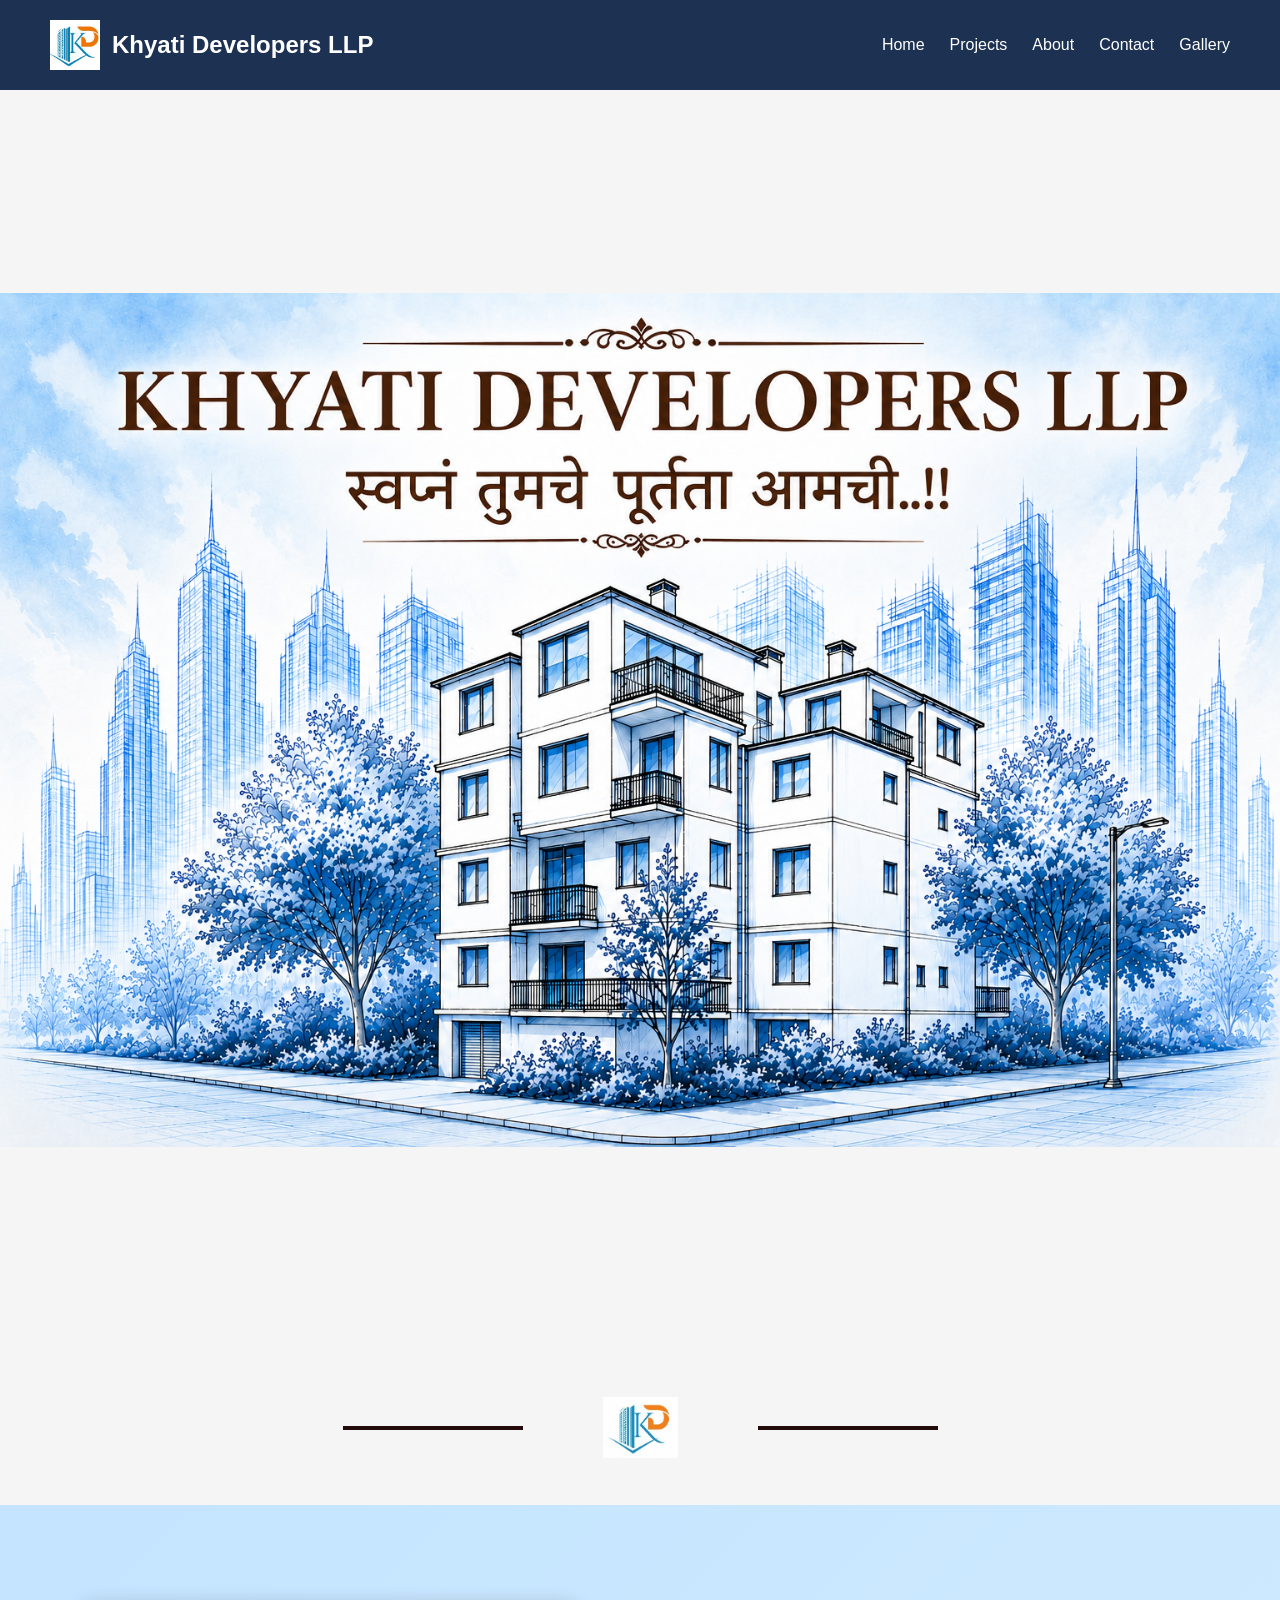
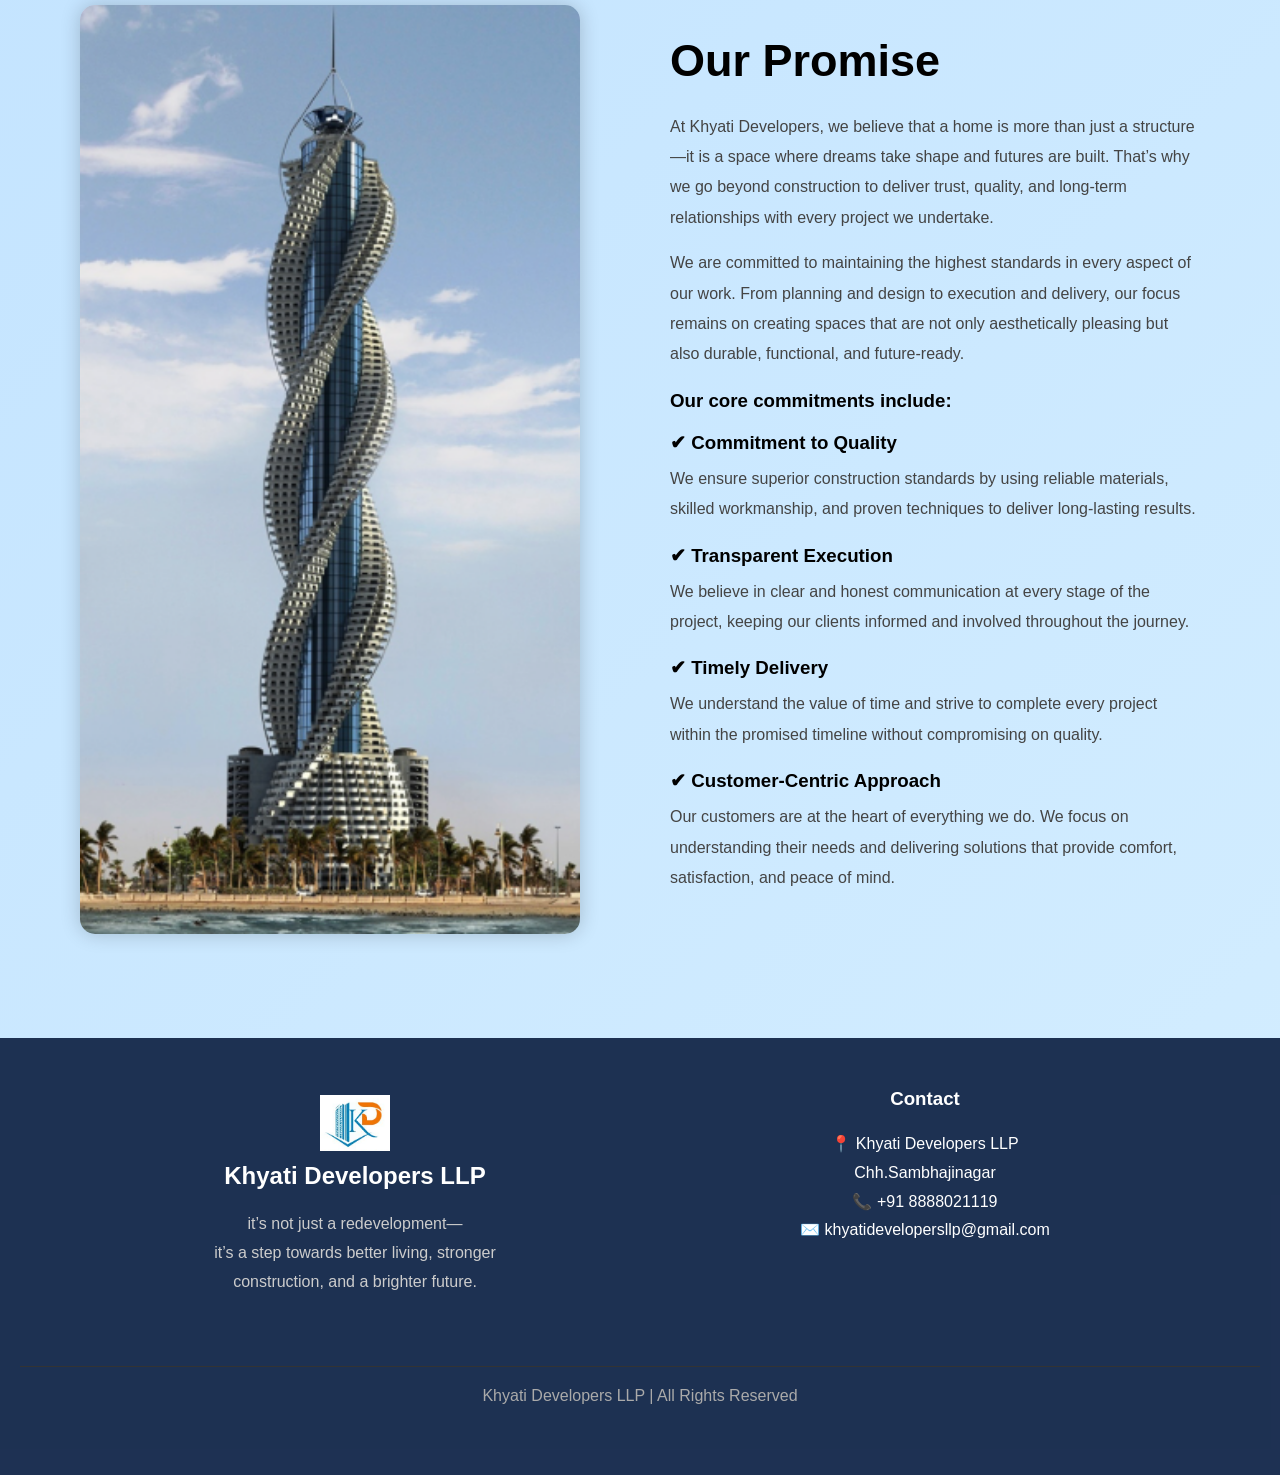
<file: index.html>
<!DOCTYPE html>
<html lang="en">
<head>
    
    <meta charset="UTF-8">
    <meta name="viewport" content="width=device-width, initial-scale=1.0">

    <link rel="shortcut icon" type="image/png" href="logo.png?"><link rel="shortcut icon" type="image/png" href="logo.png?">

    <title>Khyati Developers</title>

    <link rel="stylesheet" href="style.css">
</head>
<body>

    <!-- Navbar -->
    <nav>
        <div class="logo-section">
            <img src="images/logo.png" alt="Logo">
            <h1>Khyati Developers LLP</h1>
        </div>
    
        <ul>
            <li><a href="index.html">Home</a></li>
            <li><a href="projects.html">Projects</a></li>
            <li><a href="about.html">About</a></li>
            <li><a href="contact.html">Contact</a></li>
            <li><a href="Gallery.html">Gallery</a></li>
        </ul>
    </nav>

   <section class="hero">
        <img src="images/bg.png" alt="Hero Image" class="hero-image">
    </section>

        </div>
    </section>


    <div class="section-divider">
        <div class="line"></div>
        <img src="images/logo.png" alt="Logo">
        <div class="line"></div>
    
    </div>

    

    <!-- Promise Section -->
    <section class="company-section">

        <div class="company-image">
            <img src="images/company.png" alt="Khyati Developers">
        </div>
    
        <div class="company-content">
    
            <h2>Our Promise</h2>
    
            <p>
                At Khyati Developers, we believe that a home is more than just a structure—it is a space where dreams take shape and futures are built. That’s why we go beyond construction to deliver trust, quality, and long-term relationships with every project we undertake.            </p>
    
            <p>
                We are committed to maintaining the highest standards in every aspect of our work. From planning and design to execution and delivery, our focus remains on creating spaces that are not only aesthetically pleasing but also durable, functional, and future-ready.            </p>

            <h3>Our core commitments include:</h3>
    
            <h3>✔ Commitment to Quality</h3>
    
            <p>
                We ensure superior construction standards by using reliable materials, skilled workmanship, and proven techniques to deliver long-lasting results.            </p>
    
            <h3>✔ Transparent Execution</h3>
    
            <p>
                We believe in clear and honest communication at every stage of the project, keeping our clients informed and involved throughout the journey.            </p>

            <h3>✔ Timely Delivery</h3>

            <p>We understand the value of time and strive to complete every project within the promised timeline without compromising on quality.</p>

            <h3>✔ Customer-Centric Approach</h3>

            <p>Our customers are at the heart of everything we do. We focus on understanding their needs and delivering solutions that provide comfort, satisfaction, and peace of mind.</p>
    
        </div>
    
    </section>

</body>

<!-- Footer -->
<footer>

    <div class="footer-container">

        <div class="footer-section">

            <img src="images/logo.png" alt="Logo" class="footer-logo">
            <h2>Khyati Developers LLP</h2>

            <p>
                it’s not just a redevelopment— 
            </p>
            <p>
                it’s a step towards better living, stronger construction, and a brighter future.
            </p>
        </div>

        

        <div class="footer-section">
            <h3>Contact</h3>

            <p>📍
                <a href="https://maps.app.goo.gl/gt9M2p4Yz8mH8vd56" target="_blank">
                   Khyati Developers LLP  Chh.Sambhajinagar </a>
                </p>

            <p>📞 
                <a href="tel:8888021119">
                +91 8888021119 </a></p>

            <p>✉️ 
                <a href="mailto:khyatidevelopersllp@gmail.com">
                    khyatidevelopersllp@gmail.com </a> </p>
        </div>

    </div>

    <div class="footer-bottom">
        <p> Khyati Developers LLP | All Rights Reserved</p>
    </div>

</footer>
</html>
</file>
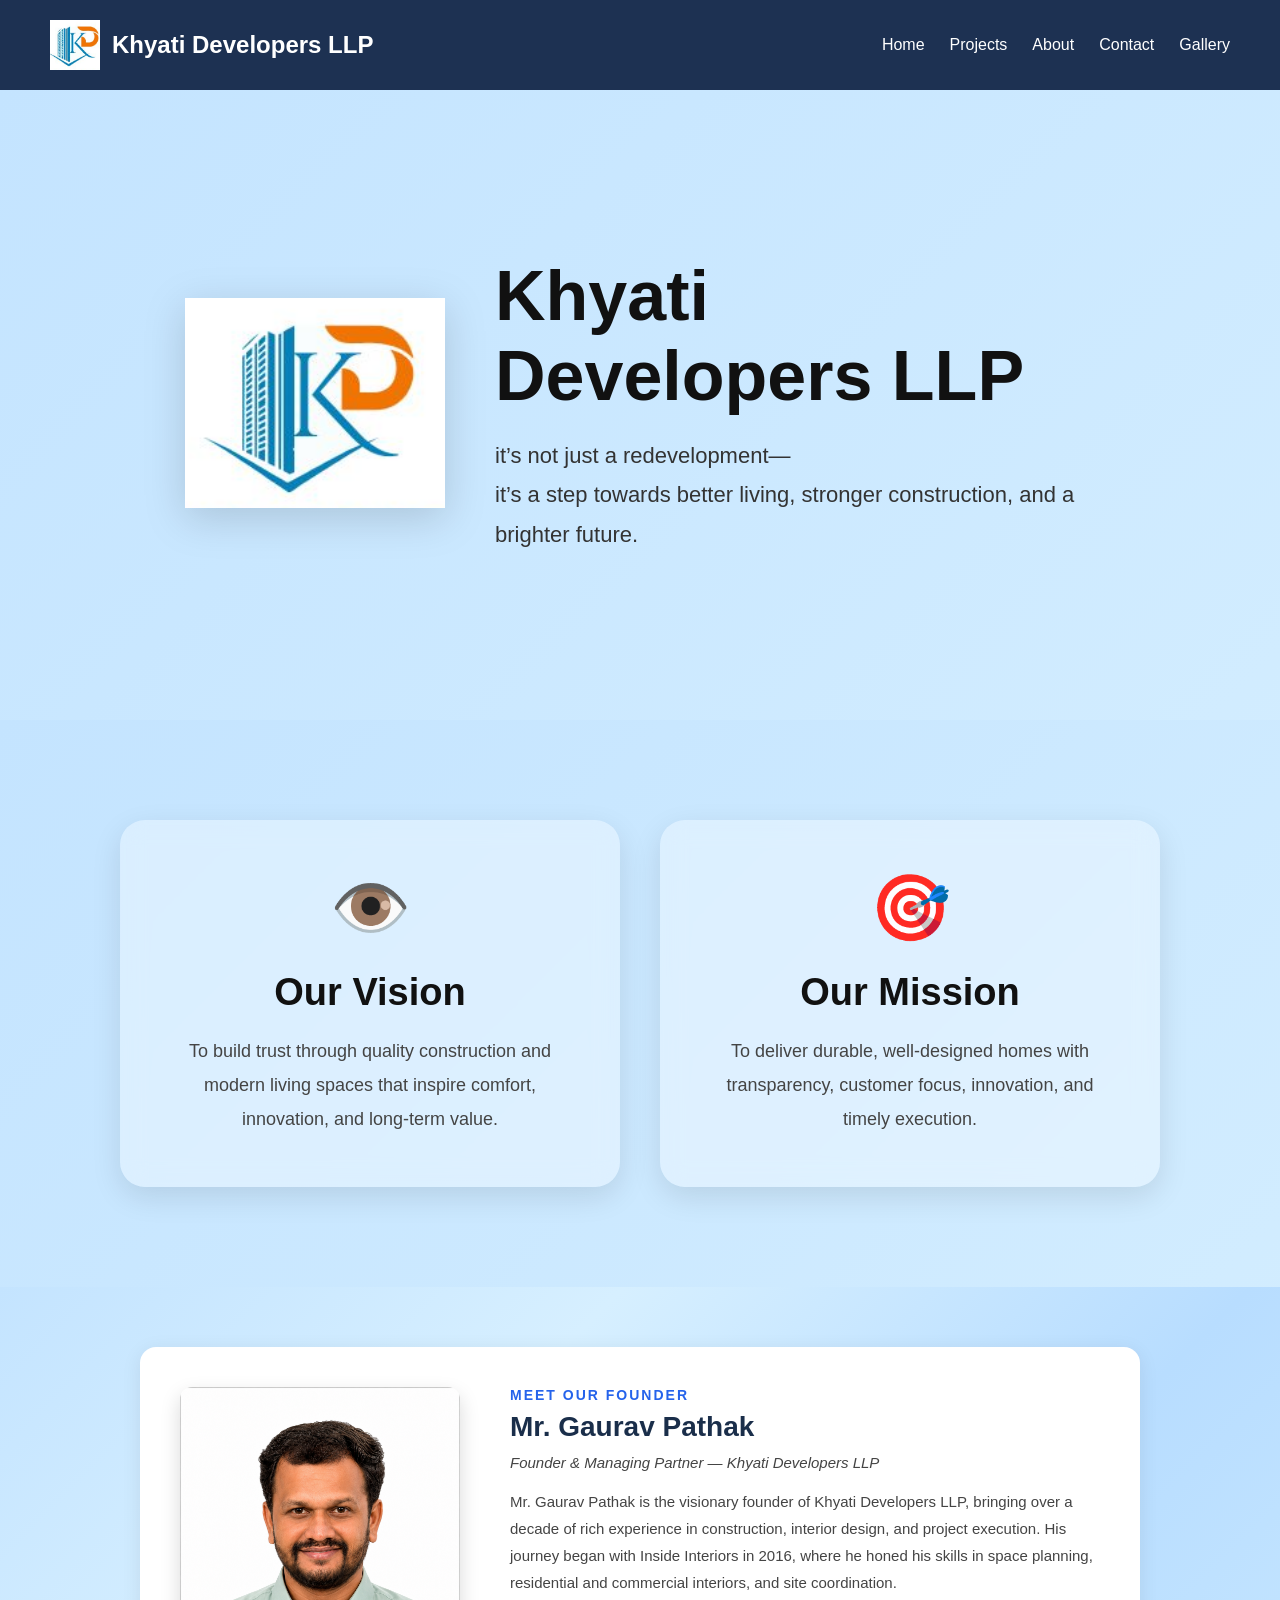
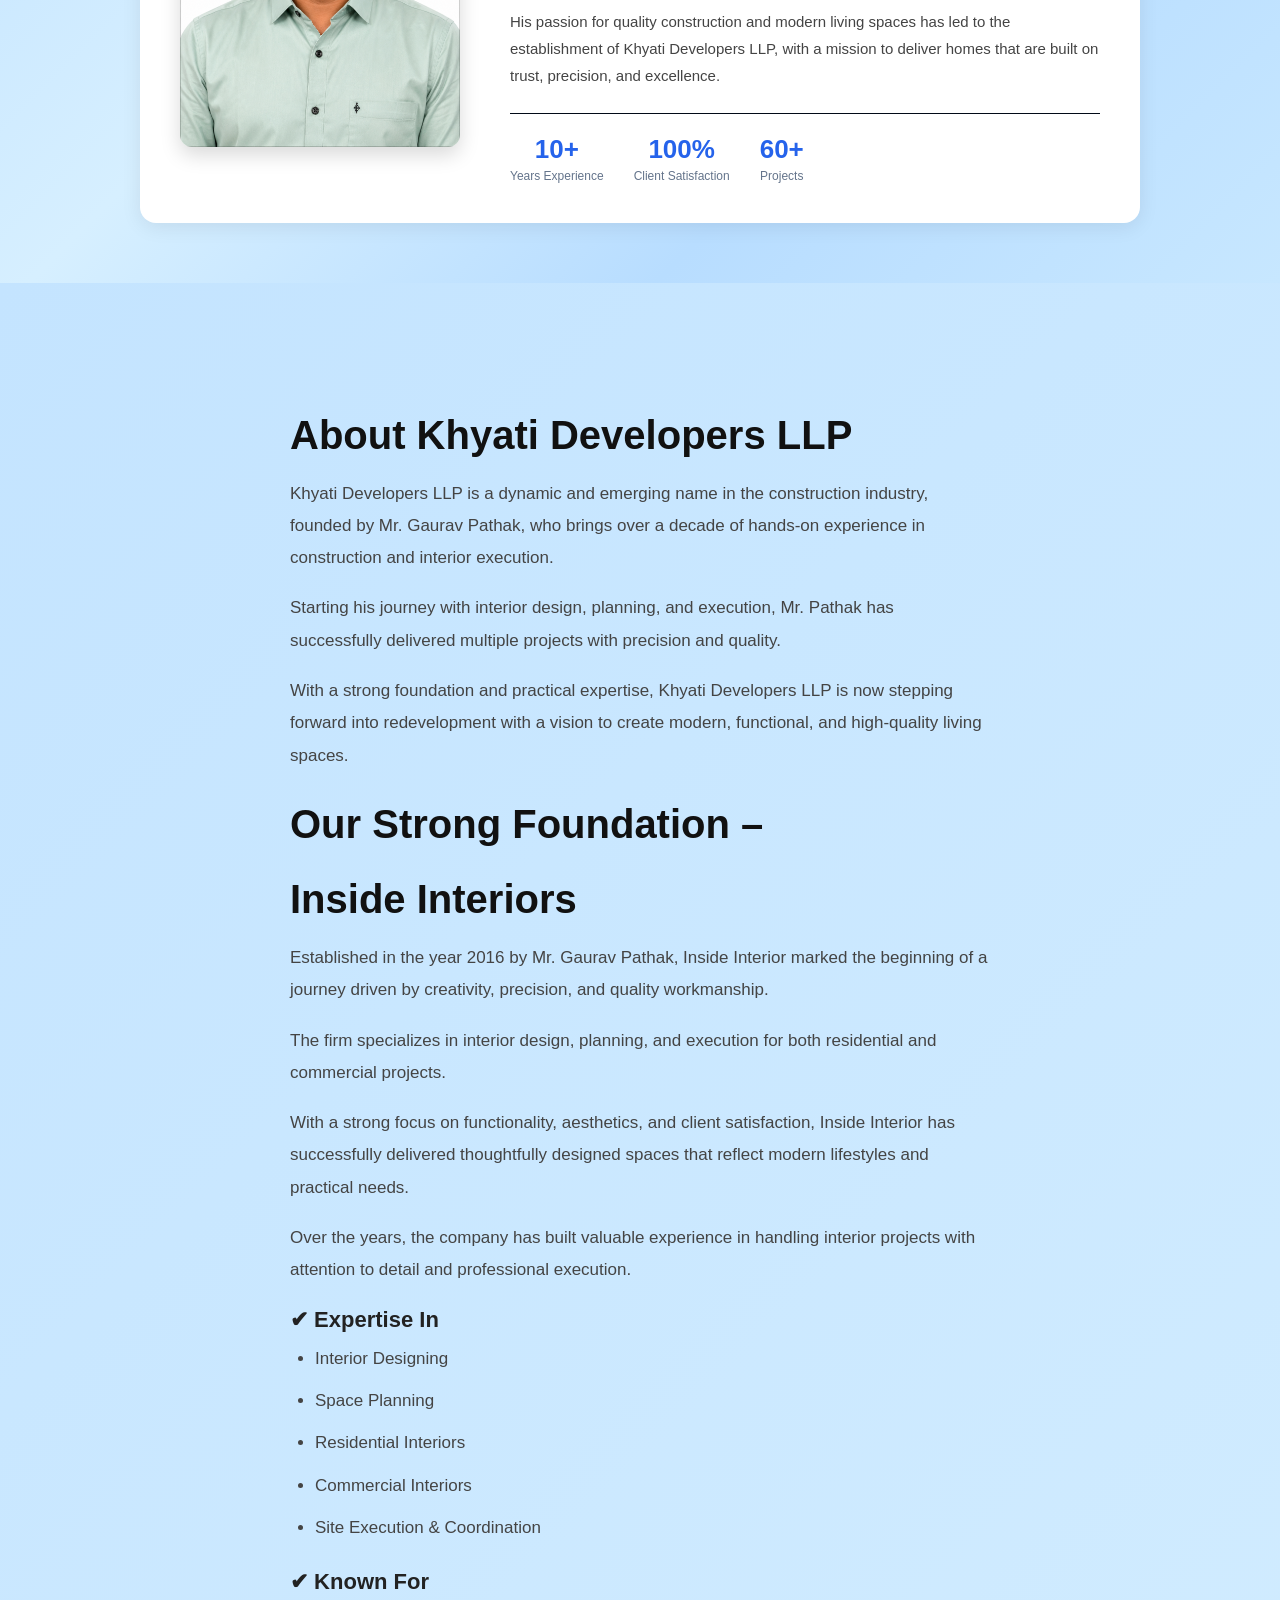
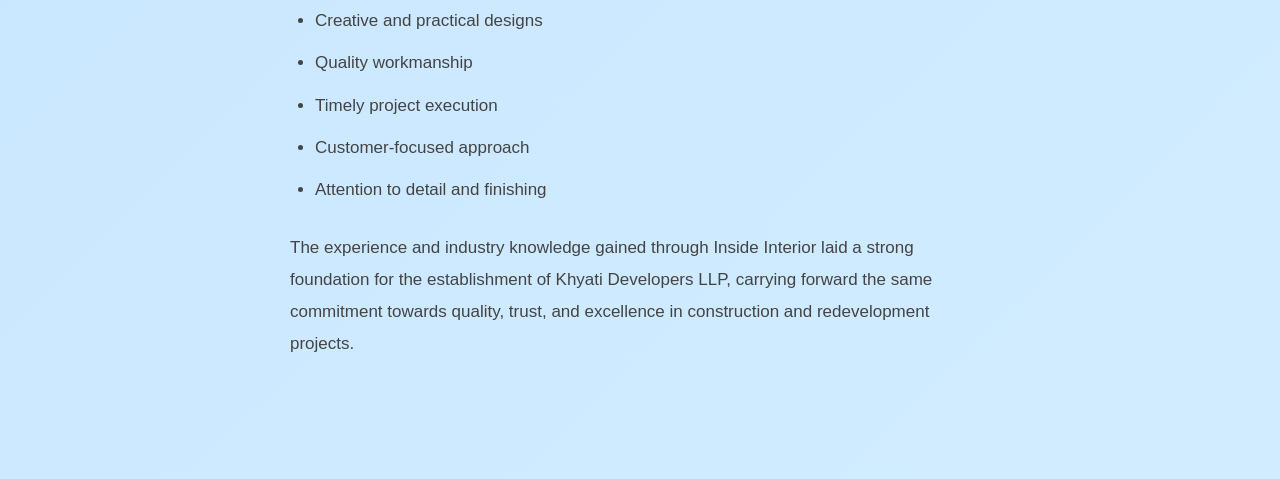
<file: about.html>
<!DOCTYPE html>
<html lang="en">
<head>
    <meta charset="UTF-8">
    <meta name="viewport" content="width=device-width, initial-scale=1.0">

    <link rel="shortcut icon" type="image/png" href="logo.png?">

    <title>About - Khyati Developers LLP</title>

    <link rel="stylesheet" href="style.css">
</head>
<body>

    <!-- Navbar -->
    <nav>

        <div class="logo-section">
            <img src="images/logo.png" alt="Logo">

            <h1>Khyati Developers LLP</h1>
        </div>

        <ul>
            <li><a href="index.html">Home</a></li>
            <li><a href="projects.html">Projects</a></li>
            <li><a href="about.html">About</a></li>
            <li><a href="contact.html">Contact</a></li>
            <li><a href="gallery.html">Gallery</a></li>
        </ul>

    </nav>

   <!-- About Hero -->
<section class="about-hero">

    <div class="hero-content">

        <!-- Large Logo -->
        <div class="hero-logo">
            <img src="images/logo.png" alt="Khyati Developers">
        </div>

        <!-- Company Name -->
        <div class="hero-text">

            <h1>Khyati Developers LLP</h1>

            <p>
                it’s not just a redevelopment— 
            </p>
            <p>
                it’s a step towards better living, stronger construction, and a brighter future.
            </p>

        </div>

    </div>

</section>

<!-- Vision Mission Section -->
<section class="vision-mission">

    <!-- Vision -->
    <div class="vision-card">

        <div class="vision-icon">
            👁️
        </div>

        <h2>Our Vision</h2>

        <p>
            To build trust through quality construction
            and modern living spaces that inspire
            comfort, innovation, and long-term value.
        </p>

    </div>

    <!-- Mission -->
    <div class="mission-card">

        <div class="mission-icon">
            🎯
        </div>

        <h2>Our Mission</h2>

        <p>
            To deliver durable, well-designed homes
            with transparency, customer focus,
            innovation, and timely execution.
        </p>

    </div>

</section>
<section class="owner-section">

    <div class="owner-card">

        <div class="owner-photo">
            <img src="images/owner.png" class="about-img">
        </div>

        <div class="owner-details">

            <h2>Meet Our Founder</h2>

            <h3>Mr. Gaurav Pathak</h3>

            <p class="owner-title">Founder & Managing Partner — Khyati Developers LLP</p>

            <p>
                Mr. Gaurav Pathak is the visionary founder of Khyati Developers LLP,
                bringing over a decade of rich experience in construction, interior
                design, and project execution. His journey began with Inside Interiors
                in 2016, where he honed his skills in space planning, residential and
                commercial interiors, and site coordination.
            </p>

            <p>
                His passion for quality construction and modern living spaces has led
                to the establishment of Khyati Developers LLP, with a mission to
                deliver homes that are built on trust, precision, and excellence.
            </p>

            <div class="owner-highlights">
                <div class="highlight-item">
                    <span class="highlight-number">10+</span>
                    <span class="highlight-label">Years Experience</span>
                </div>
                
                <div class="highlight-item">
                    <span class="highlight-number">100%</span>
                    <span class="highlight-label">Client Satisfaction</span>
                </div>
                <div class="highlight-item">
                    <span class="highlight-number">60+</span>
                    <span class="highlight-label">Projects</span>
                </div>


            </div>

        </div>

    </div>

</section>

<!-- About Section -->
<section class="about-company">

    
        <!-- Right Content -->
        <div class="about-content">

            <h2>About Khyati Developers LLP</h2>

            <p>
                Khyati Developers LLP is a dynamic and emerging name
                in the construction industry, founded by
                Mr. Gaurav Pathak, who brings over a decade
                of hands-on experience in construction and
                interior execution.
            </p>

            <p>
                Starting his journey with interior design,
                planning, and execution, Mr. Pathak has
                successfully delivered multiple projects
                with precision and quality.
            </p>

            <p>
                With a strong foundation and practical expertise,
                Khyati Developers LLP is now stepping forward into
                redevelopment with a vision to create modern,
                functional, and high-quality living spaces.
            </p>
            
            <h2>
            Our Strong Foundation – 
            
        </h2>
        <h2>
            Inside Interiors
        </h2>

        <p>
            Established in the year 2016 by
            Mr. Gaurav Pathak, Inside Interior
            marked the beginning of a journey
            driven by creativity, precision,
            and quality workmanship.
        </p>

        <p>
            The firm specializes in interior design,
            planning, and execution for both
            residential and commercial projects.
        </p>

        <p>
            With a strong focus on functionality,
            aesthetics, and client satisfaction,
            Inside Interior has successfully delivered
            thoughtfully designed spaces that reflect
            modern lifestyles and practical needs.
        </p>

        <p>
            Over the years, the company has built
            valuable experience in handling interior
            projects with attention to detail and
            professional execution.
        </p>

        <h3>✔ Expertise In</h3>

        <ul>

            <li>Interior Designing</li>

            <li>Space Planning</li>

            <li>Residential Interiors</li>

            <li>Commercial Interiors</li>

            <li>Site Execution & Coordination</li>

        </ul>

        <h3>✔ Known For</h3>

        <ul>

            <li>Creative and practical designs</li>

            <li>Quality workmanship</li>

            <li>Timely project execution</li>

            <li>Customer-focused approach</li>

            <li>Attention to detail and finishing</li>

        </ul>

        <p>
            The experience and industry knowledge
            gained through Inside Interior laid a
            strong foundation for the establishment
            of Khyati Developers LLP, carrying
            forward the same commitment towards
            quality, trust, and excellence in
            construction and redevelopment projects.
        </p>

        </div>


    </section>


   


</body>
</html>
</file>
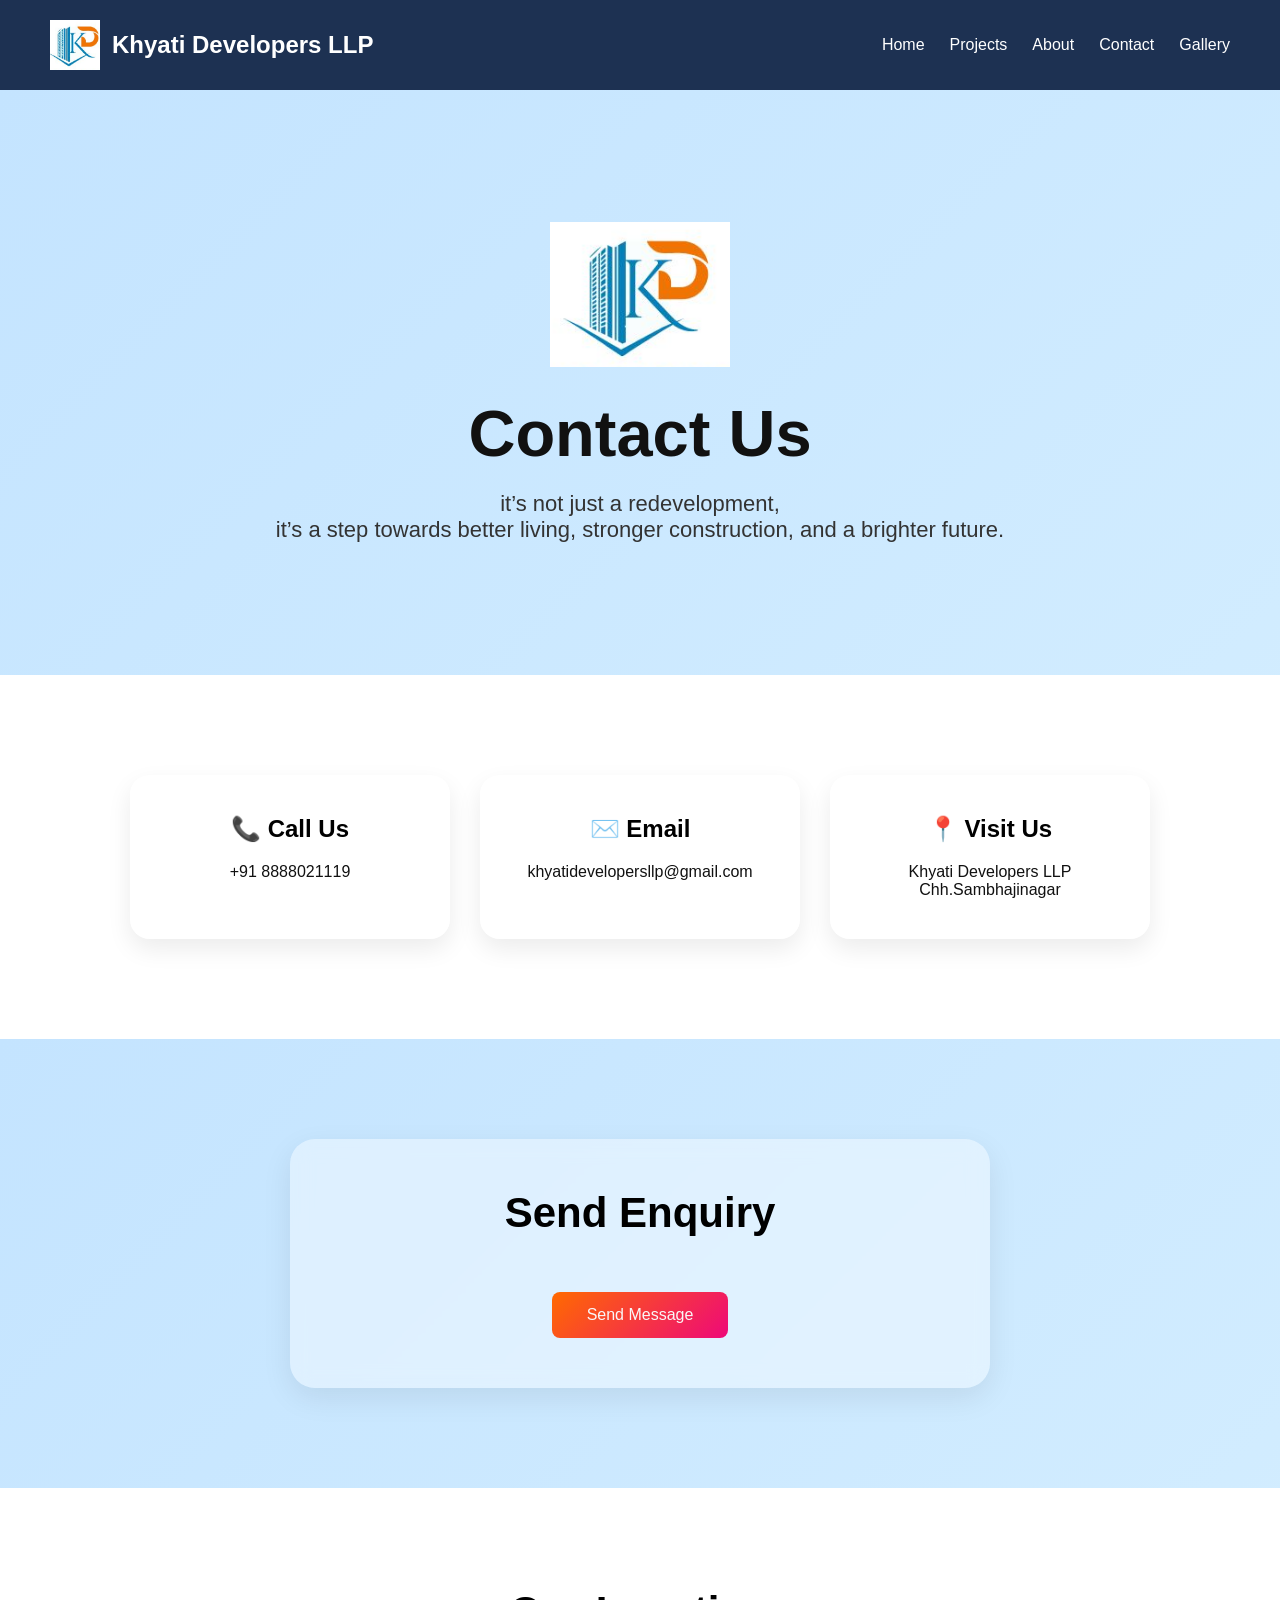
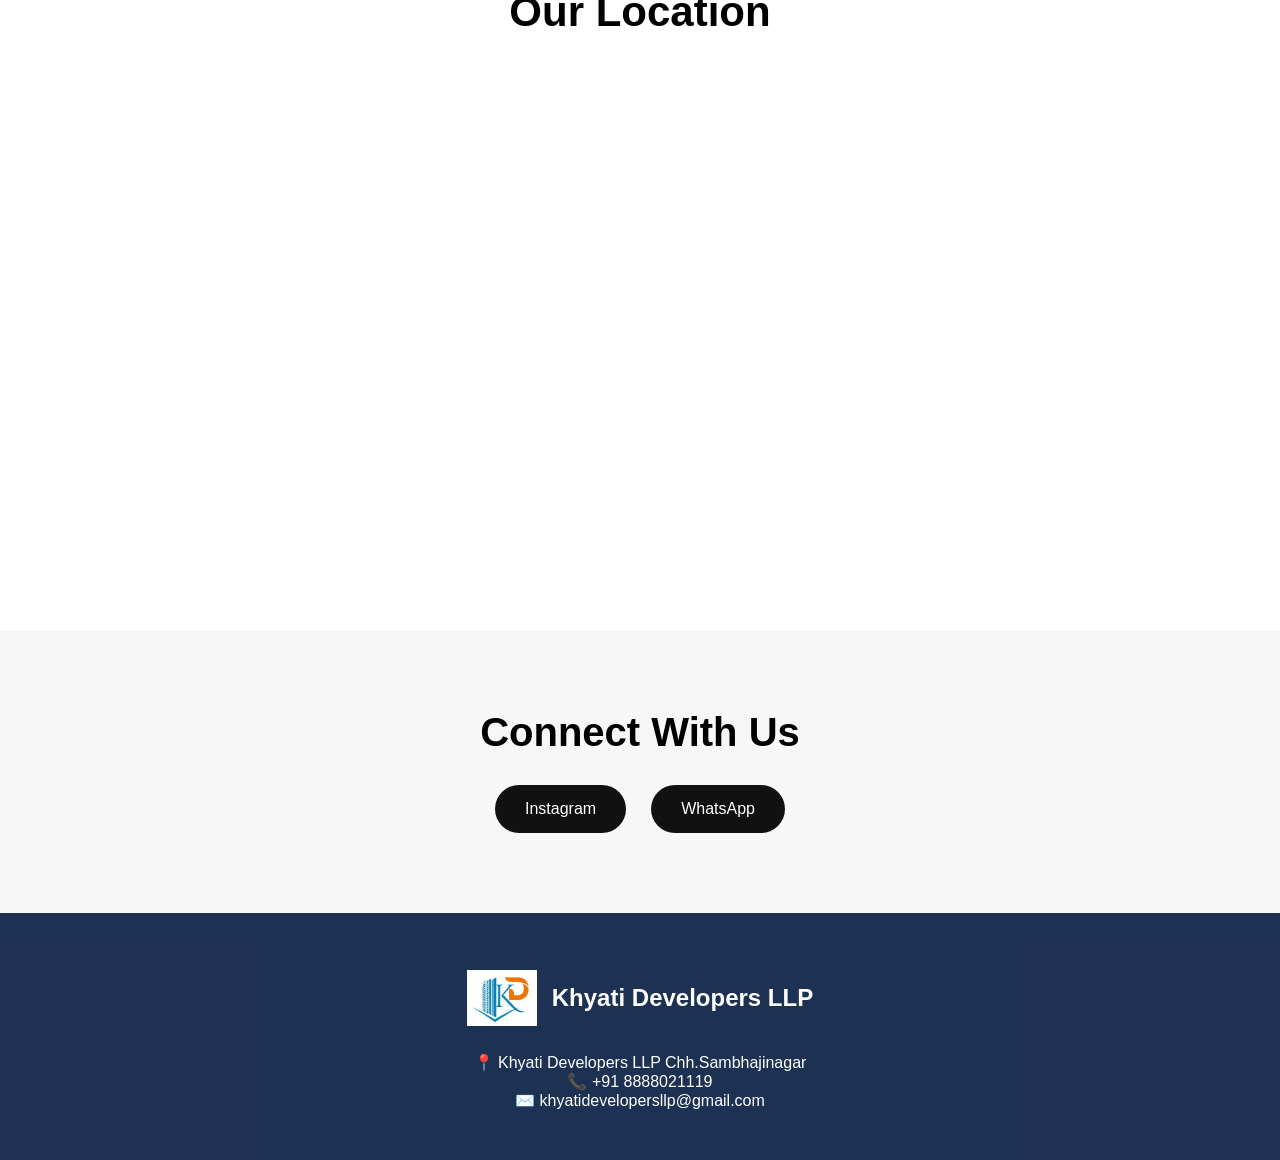
<file: contact.html>
<!DOCTYPE html>
<html lang="en">
<head>

    <meta charset="UTF-8">

    <meta name="viewport"
    content="width=device-width, initial-scale=1.0">

   <link rel="shortcut icon" type="image/png" href="logo.png?">

    <title>Contact Us - Khyati Developers LLP</title>

    <!-- Google Font -->
    <link rel="preconnect"
    href="https://fonts.googleapis.com">

    <link rel="preconnect"
    href="https://fonts.gstatic.com"
    crossorigin>

    <link href="https://fonts.googleapis.com/css2?family=Poppins:wght@300;400;500;600;700&display=swap"
    rel="stylesheet">

    <link rel="stylesheet" href="style.css">

</head>

<body>

    <!-- Navbar -->
    <nav>

        <div class="logo-section">

            <img src="images/logo.png" alt="Logo">

            <h1>Khyati Developers LLP</h1>

        </div>

        <ul>
            <li><a href="index.html">Home</a></li>
            <li><a href="projects.html">Projects</a></li>
            <li><a href="about.html">About</a></li>
            <li><a href="contact.html">Contact</a></li>
            <li><a href="gallery.html">Gallery</a></li>
        </ul>

    </nav>

    <!-- Hero Section -->
    <section class="contact-hero">

        <div class="contact-hero-content">

            <img src="images/logo.png"
            class="contact-hero-logo">

            <h1>Contact Us</h1>

            <p>
                it’s not just a redevelopment,
            </p>
            <p>
                it’s a step towards better living, stronger construction, and a brighter future.
            </p>
        </div>

    </section>

    <!-- Contact Cards -->
    <section class="contact-cards">

        <div class="contact-card">

            <h2>📞 Call Us</h2>

            <p>
                <a href="tel:+8888021119">
                    +91 8888021119
                </a>
            </p>

        </div>

        <div class="contact-card">

            <h2>✉️ Email</h2>

            <p>
                <a href="mailto: khyatidevelopersllp@gmail.com">
                    khyatidevelopersllp@gmail.com
                </a>
            </p>

        </div>

        <div class="contact-card">

            <h2>📍 Visit Us</h2>

            <a href="https://maps.app.goo.gl/gt9M2p4Yz8mH8vd56" target="_blank">
                Khyati Developers LLP  Chh.Sambhajinagar </a>
             </p>
            

        </div>

    </section>


    <section class="contact-form-section">

        <div class="contact-form-container" style="text-align:center;">
    
            <h2>Send Enquiry</h2>
    
            <a href="https://forms.gle/jahSA4D8QRsS2uH79" target="_blank" style="text-decoration:none;">
    
                <button type="button" class="google-btn">
                    Send Message
                </button>
    
            </a>
    
        </div>
    
    </section>

    
    <!-- Google Map -->
<section class="map-section">

    <h2>Our Location</h2>

    <iframe src="https://www.google.com/maps/embed?pb=!4v1778223506260!6m8!1m7!1swijydrvBA7Cn0X_aanVyUA!2m2!1d19.85909639281314!2d75.34661887500242!3f234.65625!4f0!5f0.7820865974627469" width="400" height="300" style="border:0;" allowfullscreen="" loading="lazy" referrerpolicy="no-referrer-when-downgrade"></iframe>

</section>
    <!-- Social Links -->
    <section class="social-section">

        <h2>Connect With Us</h2>

        <div class="social-links">

            <a href=https://www.instagram.com/khyatidevelopers_sambhajinagar?igsh=MTlpcjYzOTI2dHgzbw==
            target="_blank">
                Instagram
            </a>

           

            <a href="https://wa.me/918888021119"
            target="_blank">
                WhatsApp
            </a>

        </div>

    </section>

    <!-- Footer -->
    <footer>

        <div class="footer-contact">

            <div class="footer-brand">

                <img src="images/logo.png"
                alt="Logo"
                class="footer-logo">

                <h2>Khyati Developers LLP</h2>

            </div>


             </p>
            
                📍

                <a href="https://maps.app.goo.gl/gt9M2p4Yz8mH8vd56" target="_blank">
                    Khyati Developers LLP  Chh.Sambhajinagar </a>
                 </p>
            


            <p>
                📞
                <a href="tel:+918888021119">
                    +91 8888021119
                </a>
            </p>

            <p>
                ✉️
                <a href="mailto: khyatidevelopersllp@gmail.com">
                    khyatidevelopersllp@gmail.com
                </a>
            </p>

        </div>

    </footer>

</body>
</html>
</file>
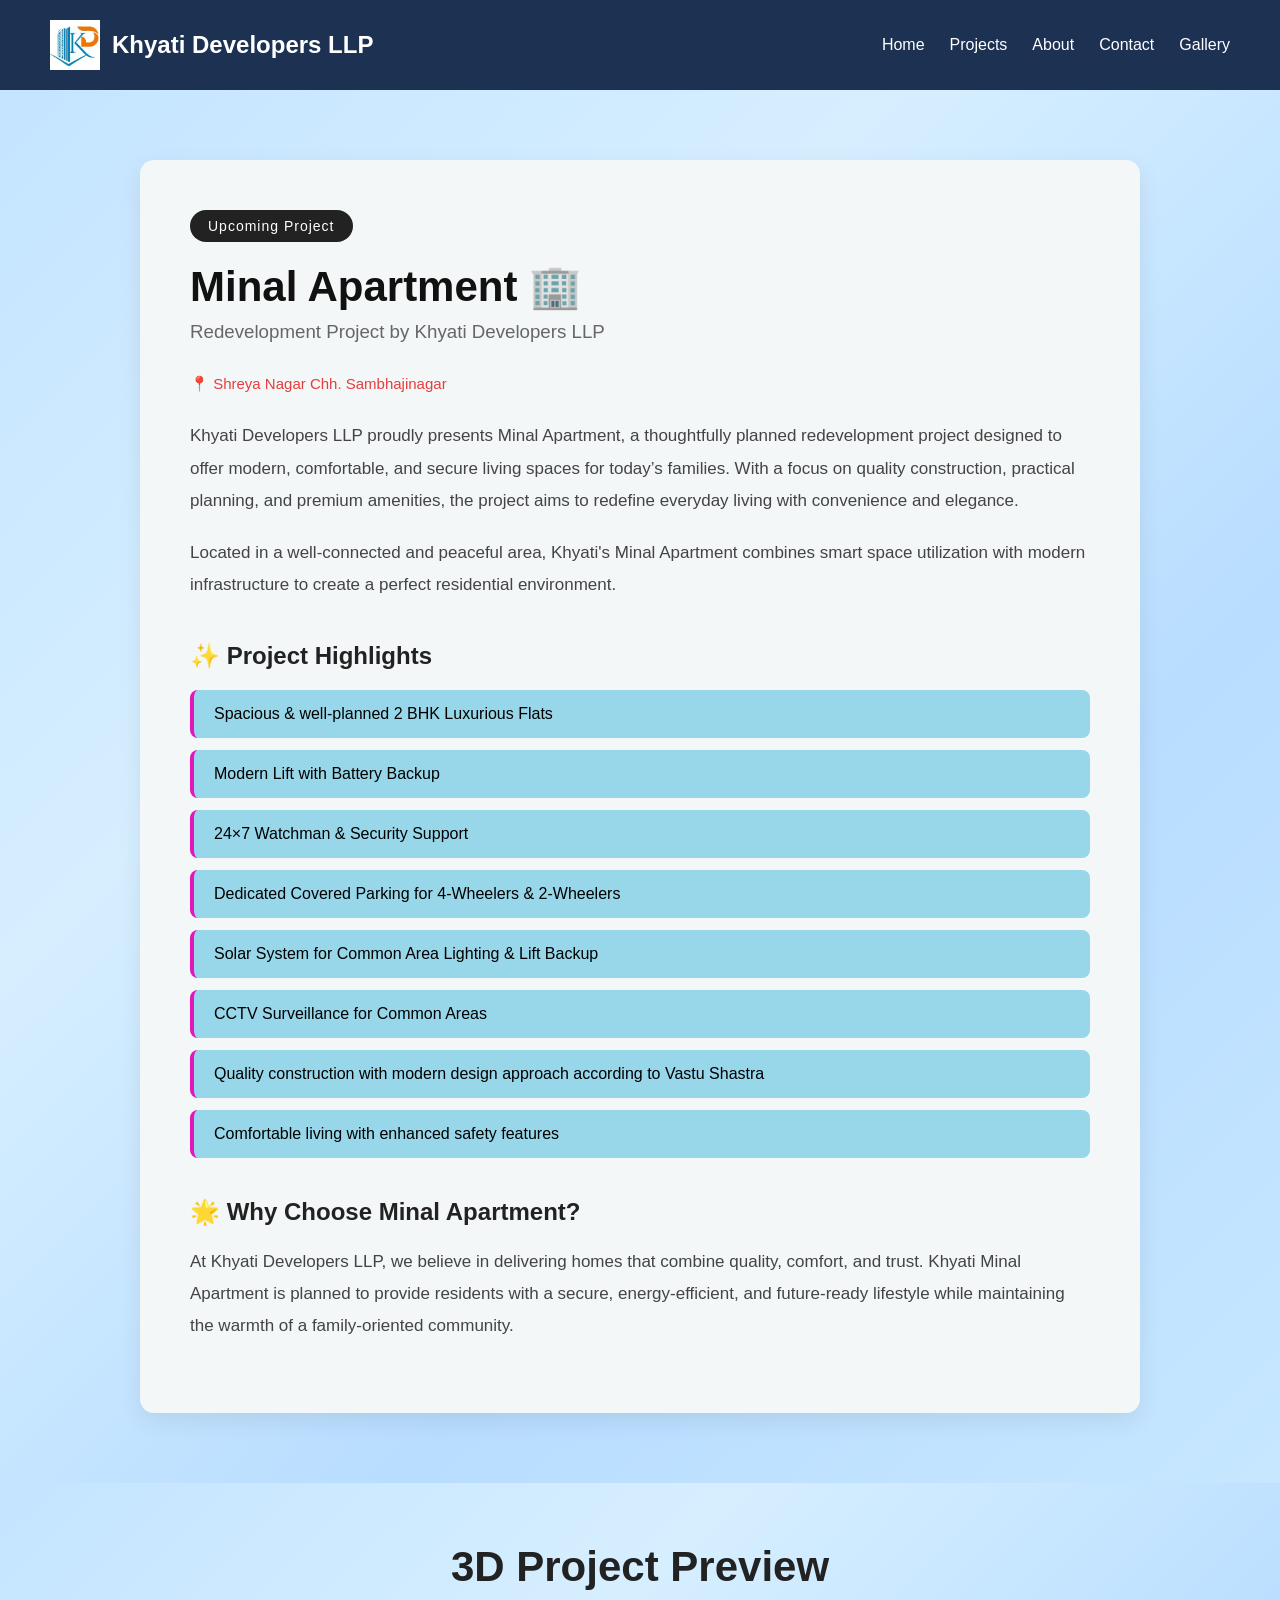
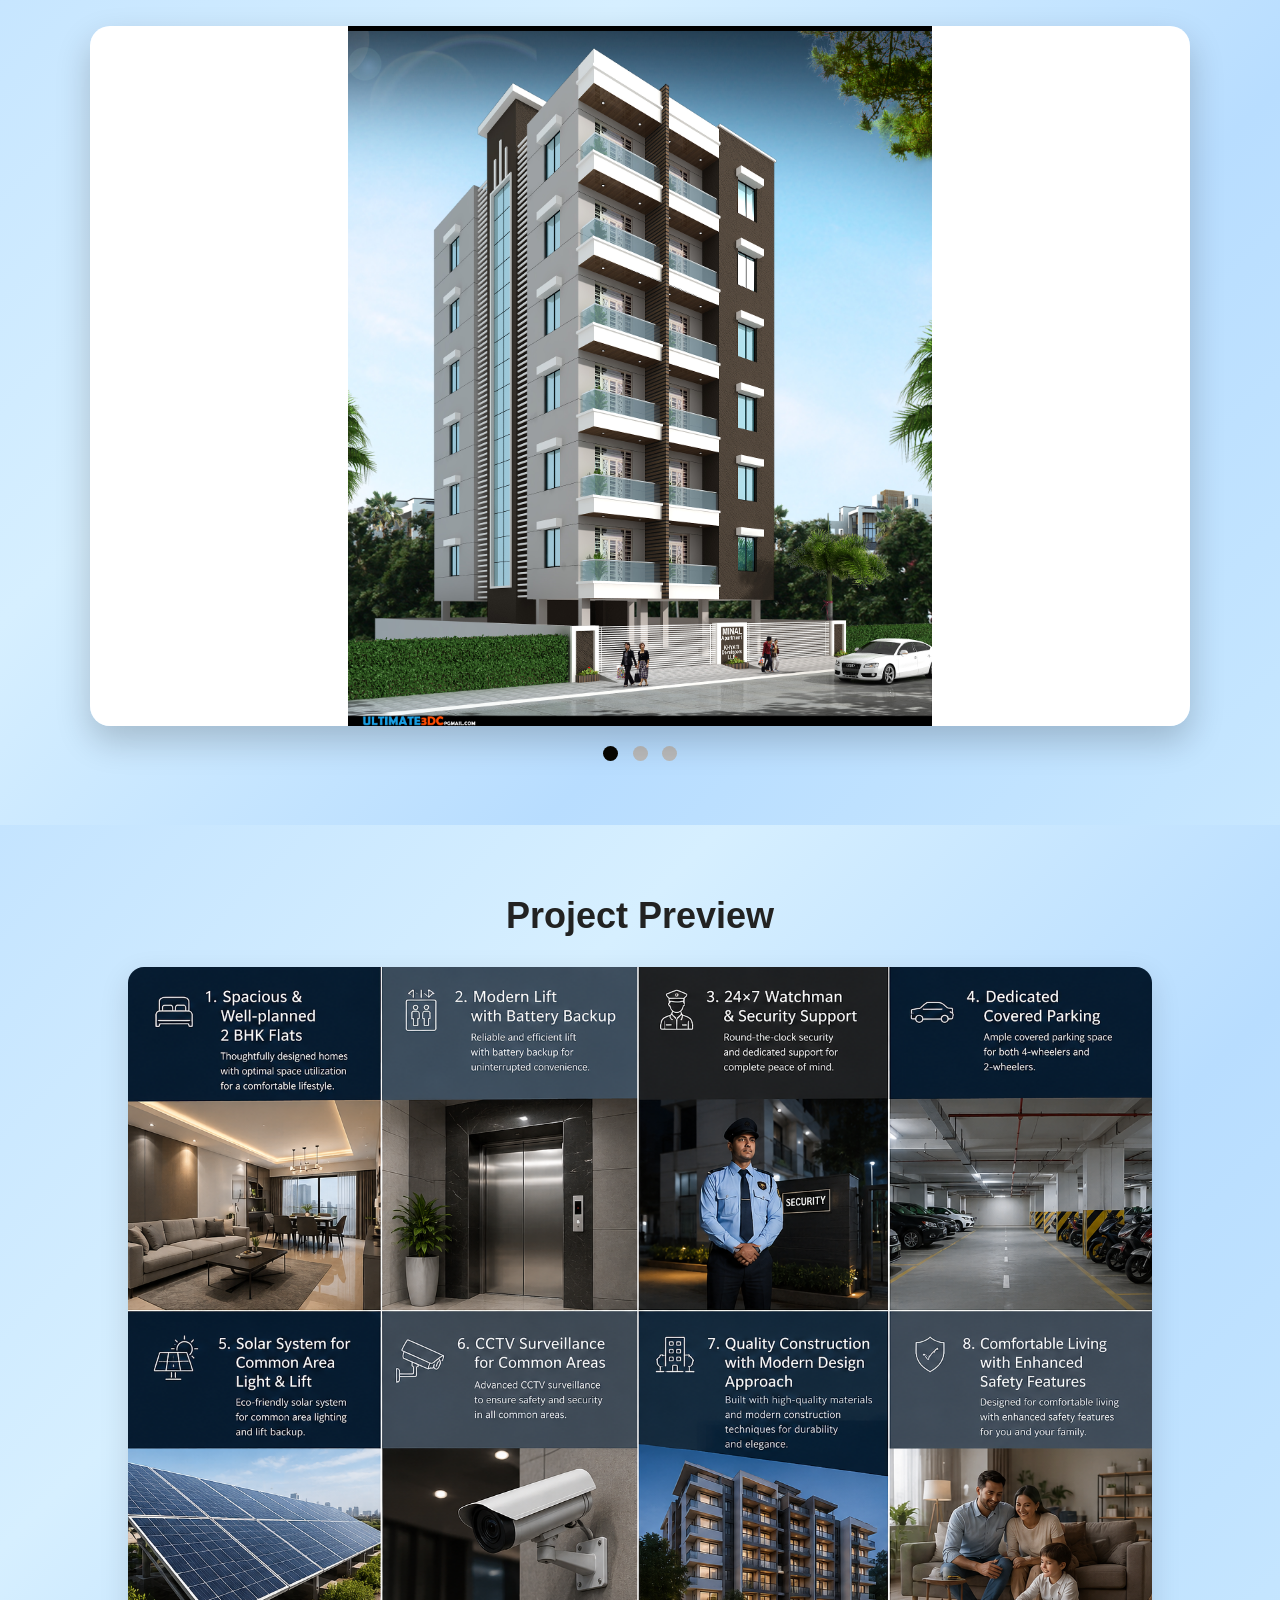
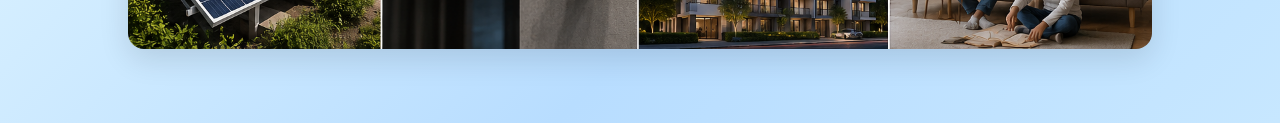
<file: projects.html>
<!DOCTYPE html>
<html lang="en">
<head>
    <meta charset="UTF-8">
    <meta name="viewport" content="width=device-width, initial-scale=1.0">

   <link rel="shortcut icon" type="image/png" href="logo.png?">

    <title>Projects - Khyati Developers</title>

    <link rel="stylesheet" href="style.css">
</head>

<body>

    <!-- NAVBAR -->
    <nav>

        <div class="logo-section">
            <img src="images/logo.png" alt="Logo">
            <h1>Khyati Developers LLP</h1>
        </div>

        <ul>
            <li><a href="index.html">Home</a></li>
            <li><a href="projects.html">Projects</a></li>
            <li><a href="about.html">About</a></li>
            <li><a href="contact.html">Contact</a></li>
            <li><a href="gallery.html">Gallery</a></li>
        </ul>

    </nav>

    <!-- PROJECT SECTION -->
    <section class="project-section">

        <div class="project-container">

            <div class="project-tag">
                Upcoming Project
            </div>

            <h1>Minal Apartment 🏢</h1>

            <h3>Redevelopment Project by Khyati Developers LLP</h3>

            <p class="location">
                <a href=https://www.google.com/maps/@19.86868,75.3331076,3a,90y,129.37h,90.25t/data=!3m10!1e1!3m8!1sBq6ubTI5_JkwXYbdiL_7sQ!2e0!6shttps:%2F%2Fstreetviewpixels-pa.googleapis.com%2Fv1%2Fthumbnail%3Fcb_client%3Dmaps_sv.tactile%26w%3D900%26h%3D600%26pitch%3D-0.25%26panoid%3DBq6ubTI5_JkwXYbdiL_7sQ%26yaw%3D129.37!7i16384!8i8192!9m2!1b1!2i22?entry=ttu&g_ep=EgoyMDI2MDUwNi4wIKXMDSoASAFQAw%3D%3D target="_blank">
                  📍 Shreya Nagar Chh. Sambhajinagar
                </a>
              </p>

            <p>
                Khyati Developers LLP proudly presents Minal Apartment, a thoughtfully planned redevelopment project designed to offer modern, comfortable, and secure living spaces for today’s families.
                With a focus on quality construction, practical planning, and premium amenities, the project aims to redefine everyday living with convenience and elegance.
            </p>

            <p>
                Located in a well-connected and peaceful area, Khyati's Minal Apartment combines smart space utilization with modern infrastructure to create a perfect residential environment.
            </p>

            <div class="highlights">

                <h2>✨ Project Highlights</h2>

                <ul>
                    <li>Spacious & well-planned 2 BHK Luxurious Flats</li>
                    <li>Modern Lift with Battery Backup</li>
                    <li>24×7 Watchman & Security Support</li>
                    <li>Dedicated Covered Parking for 4-Wheelers & 2-Wheelers</li>
                    <li>Solar System for Common Area Lighting & Lift Backup</li>
                    <li>CCTV Surveillance for Common Areas</li>
                    <li>Quality construction with modern design approach according to Vastu Shastra</li>
                    <li>Comfortable living with enhanced safety features</li>
                </ul>

            </div>

            <div class="why-choose">

                <h2>🌟 Why Choose Minal Apartment?</h2>

                <p>
                    At Khyati Developers LLP, we believe in delivering homes that combine quality, comfort, and trust.
                    Khyati Minal Apartment is planned to provide residents with a secure, energy-efficient, and future-ready lifestyle while maintaining the warmth of a family-oriented community.
                </p>

            </div>

        </div>

    </section>
<!-- PROJECT IMAGE SLIDER -->

<section class="project-slider-section">

    <h2>3D Project Preview</h2>

    <div class="slider">

        <div class="slides fade">
            <img src="images/SHREYA NAGAR_07.jpg.jpeg" alt="Project View 2">
        </div>

        <div class="slides fade">
            <img src="images/SHREYA NAGAR_CUT_01.jpg.jpeg" alt="Floor Plan">
        </div>

        <div class="slides fade">
            <img src="images/SHREYA NAGAR_06.jpg.jpeg" alt="Project View 1">
            
        </div>

        <a class="prev" onclick="changeSlide(-1)">&#10094;</a>
        <a class="next" onclick="changeSlide(1)">&#10095;</a>

    </div>


    <div class="dot-container">
        <div class="dots">
            <span class="dot" onclick="currentSlide(1)"></span>
            <span class="dot" onclick="currentSlide(2)"></span>
            <span class="dot" onclick="currentSlide(3)"></span>
        </div>
    </div>
</section>
    <!-- PROJECT IMAGE SECTION -->

<section class="project-image-section">

    <h2>Project Preview</h2>

    <div class="project-image-container">

        <img src="images/main.png" alt="Minal Heights">

    </div>

</section>

<script>

    let slideIndex = 1;
    showSlides(slideIndex);
    
    function changeSlide(n){
        showSlides(slideIndex += n);
    }
    
    function currentSlide(n){
        showSlides(slideIndex = n);
    }
    
    function showSlides(n){
    
        let i;
        let slides = document.getElementsByClassName("slides");
        let dots = document.getElementsByClassName("dot");
    
        if(n > slides.length){
            slideIndex = 1;
        }
    
        if(n < 1){
            slideIndex = slides.length;
        }
    
        for(i=0;i<slides.length;i++){
            slides[i].style.display="none";
        }
    
        for(i=0;i<dots.length;i++){
            dots[i].className = dots[i].className.replace(" active","");
        }
    
        slides[slideIndex-1].style.display="block";
        dots[slideIndex-1].className += " active";
    }
    
    setInterval(function(){
        slideIndex++;
        showSlides(slideIndex);
    },4000);
    
    </script>

</body>
</html>
</file>
<file: style.css>
*{
    margin:0;
    padding:0;
    box-sizing:border-box;
    font-family:Arial;
}

body{
    background:#f5f5f5;
}

/* Navbar */
nav{
    display:flex;
    justify-content:space-between;
    align-items:center;

    padding:20px 50px;

    background:rgba(1, 23, 61, 0.881);
    color:white;
}

nav ul{
    display:flex;
    list-style:none;
    gap:25px;
}

nav a{
    color:white;
    text-decoration:none;
}

.logo-section{
    display:flex;
    align-items:center;
    gap:12px;
}

.logo-section img{
    width:50px;
    height:50px;
    object-fit:cover;
}


.hero {
    margin-top: 0 !important;
    margin: 0;
    padding: 0;
    background-position: center;
    background-repeat: no-repeat;
    background-size: cover;

    width: 100%;
    min-height: 140vh;

    display: flex;
    justify-content: center;
    align-items: center;
}

.company-section{
    display:flex;

    align-items:center;
    justify-content:space-between;

    padding:100px 80px;

    gap:60px;
    

    background:linear-gradient(
        -45deg,
        #c7e7ff,
        #b8ddff,
        #d6efff,
        #c4e4ff
    );

    background-size:400% 400%;
    animation:bgAnimation 10s ease infinite;
}

/* Left Image */
.company-image{
    flex:1;
}

.company-image img{
    width:100%;
    max-width:500px;

    border-radius:15px;

    box-shadow:0 0 20px rgba(0,0,0,0.2);
}

/* Right Text */
.company-content{
    flex:1;
}

.company-content h2{
    font-size:45px;
    margin-bottom:25px;
}

.company-content h3{
    margin-top:20px;
    margin-bottom:10px;
}

.company-content p{
    line-height:1.9;
    color:#444;
    margin-bottom:15px;
}
/* About */
.about{
    padding:60px 80px;
    text-align:center;
}

/* Projects */
.projects{
    padding:60px 80px;
}

.project-card{
    width:300px;

    
    background:linear-gradient(
        -45deg,
        #c7e7ff,
        #b8ddff,
        #d6efff,
        #c4e4ff
    );


    padding:15px;

    border-radius:10px;

    box-shadow:0 0 10px rgba(0,0,0,0.2);
}

.project-card img{
    width:100%;
    border-radius:10px;
}

/* Contact */
.contact{
    padding:60px 80px;

    display:flex;
    flex-direction:column;

    gap:15px;
}

.contact input{
    padding:12px;
    width:300px;
}

.about{
    padding:60px 80px;
    text-align:center;
}

footer{
    background:rgba(1, 23, 61, 0.881);
    color:white;

    padding-top:50px;
}

.footer-container{
    display:flex;
    justify-content:space-around;
    flex-wrap:wrap;

    padding:0 50px 40px;
}

.footer-section{
    width:300px;
    margin-bottom:30px;
}

.footer-section h2,
.footer-section h3{
    margin-bottom:20px;
}

.footer-section p{
    line-height:1.8;
    color:#ccc;
}

.footer-section ul{
    list-style:none;
}

.footer-section ul li{
    margin-bottom:10px;
}

.footer-section ul li a{
    text-decoration:none;
    color:#ccc;
}

.footer-section ul li a:hover{
    color:white;
}

.footer-bottom{
    text-align:center;

    border-top:1px solid #333;

    padding:20px;

    color:#aaa;
}


/* Section Divider */
.section-divider{
    display:flex;
    align-items:center;
    justify-content:center;

    gap:80px;

    padding:40px 0;

    background:  #f10d11,
}

.line{
    width:180px;
    height:4px;

    background:#220a0a;
}

.section-divider img{
    width:75px;
    height:75px;

    object-fit:contain;

    opacity:0.9;
}

.footer-brand{
    display:flex;
    align-items:center;
    justify-content:center;

    gap:15px;

    margin-bottom:25px;
}

.footer-logo{
    width:70px;
    height:70px;

    object-fit:contain;
}

footer a{
    color: white !important;
    text-decoration: none !important;
}

footer a:visited{
    color: white !important;
}

footer a:hover{
    color: gold !important;
}

footer a:active{
    color: white !important;
}


/* About Hero */
.about-hero{
    min-height:70vh;

    display:flex;
    justify-content:center;
    align-items:center;

    padding:80px;

    background:linear-gradient(
        -45deg,
        #c7e7ff,
        #b8ddff,
        #d6efff,
        #c4e4ff
    );

    background-size:400% 400%;

    animation:bgAnimation 10s ease infinite;
}

/* Hero Content */
.hero-content{
    display:flex;

    align-items:center;
    justify-content:center;

    gap:50px;

    flex-wrap:wrap;
}

/* Large Logo */
.hero-logo img{
    width:260px;
    height:260px;

    object-fit:contain;

    filter:drop-shadow(0 10px 20px rgba(0,0,0,0.15));
}

/* Text */
.hero-text{
    max-width:600px;
}

.hero-text h1{
    font-size:70px;

    color:#111;

    margin-bottom:20px;

    font-weight:700;
}

.hero-text p{
    font-size:22px;

    color:#333;

    line-height:1.8;
}

/* About Company Section */
.about-company{
    display:flex;

    align-items:flex-start;
    justify-content:center;

    gap:60px;

    padding:100px 80px;

    flex-wrap:wrap;

    background:linear-gradient(
        -45deg,
        #c7e7ff,
        #b8ddff,
        #d6efff,
        #c4e4ff
    );

    background-size:400% 400%;

    animation:bgAnimation 10s ease infinite;
}

/* Left Image */
.about-image img{
    width:500px;
    max-width:100%;

    border-radius:15px;

    box-shadow:0 0 20px rgba(0,0,0,0.15);
}

/* Right Content */
.about-content{
    max-width:700px;
}

.about-content h2{
    font-size:40px;

    margin-top:30px;
    margin-bottom:20px;

    color:#111;
}

.about-content h3{
    font-size:22px;

    margin-top:20px;
    margin-bottom:10px;

    color:#222;
}

.about-content p{
    font-size:17px;

    line-height:1.9;

    color:#444;

    margin-bottom:18px;
}

/* Footer */
footer{
   this is my complete code for css i want every footer colour same as head 

*{
    margin:0;
    padding:0;
    box-sizing:border-box;
    font-family:Arial;
}

body{
    background:#f5f5f5;
}

/* Navbar */
nav{
    display:flex;
    justify-content:space-between;
    align-items:center;

    padding:20px 50px;

    background:rgba(1, 23, 61, 0.881);
    color:white;
}

nav ul{
    display:flex;
    list-style:none;
    gap:25px;
}

nav a{
    color:white;
    text-decoration:none;
}

.logo-section{
    display:flex;
    align-items:center;
    gap:12px;
}

.logo-section img{
    width:50px;
    height:50px;
    object-fit:cover;
}
/* Hero */
.hero{
    position:relative;

    height:70vh;
    overflow:hidden;

    display:flex;
    justify-content:center;
    align-items:center;

    background:linear-gradient(
    -45deg,
    #c7e7ff,
    #b8ddff,
    #d6efff,
    #c4e4ff
);

    background-size:400% 400%;

    animation:bgAnimation 1s ease infinite;

    @keyframes bgAnimation{

        0%{
            background-position:0% 50%;
        }
    
        50%{
            background-position:100% 50%;
        }
    
        100%{
            background-position:0% 50%;
        }
    
    }
}
.overlay{
    background:rgba(121, 27, 57, 0.853);

    padding:40px;
    border-radius:10px;

    text-align:center;
    color:white;
}

.overlay h2{
    font-size:50px;
    margin-bottom:15px;
}

.overlay p{
    font-size:20px;
    margin-bottom:20px;
}

button{
    padding:12px 25px;

    border:none;
    background:orange;

    color:white;
    font-size:16px;

    cursor:pointer;
}



.company-section{
    display:flex;

    align-items:center;
    justify-content:space-between;

    padding:100px 80px;

    gap:60px;
    

    background:linear-gradient(
        -45deg,
        #c7e7ff,
        #b8ddff,
        #d6efff,
        #c4e4ff
    );

    background-size:400% 400%;
    animation:bgAnimation 10s ease infinite;
}

/* Left Image */
.company-image{
    flex:1;
}

.company-image img{
    width:100%;
    max-width:500px;

    border-radius:15px;

    box-shadow:0 0 20px rgba(0,0,0,0.2);
}

/* Right Text */
.company-content{
    flex:1;
}

.company-content h2{
    font-size:45px;
    margin-bottom:25px;
}

.company-content h3{
    margin-top:20px;
    margin-bottom:10px;
}

.company-content p{
    line-height:1.9;
    color:#444;
    margin-bottom:15px;
}
/* About */
.about{
    padding:60px 80px;
    text-align:center;
}

/* Projects */
.projects{
    padding:60px 80px;
}

.project-card{
    width:300px;

    background:white;

    padding:15px;

    border-radius:10px;

    box-shadow:0 0 10px rgba(0,0,0,0.2);
}

.project-card img{
    width:100%;
    border-radius:10px;
}

/* Contact */
.contact{
    padding:60px 80px;

    display:flex;
    flex-direction:column;

    gap:15px;
}

.contact input{
    padding:12px;
    width:300px;
}

.about{
    padding:60px 80px;
    text-align:center;
}

footer{
    background:#111;
    color:white;

    padding-top:50px;
}

.footer-container{
    display:flex;
    justify-content:space-around;
    flex-wrap:wrap;

    padding:0 50px 40px;
}

.footer-section{
    width:300px;
    margin-bottom:30px;
}

.footer-section h2,
.footer-section h3{
    margin-bottom:20px;
}

.footer-section p{
    line-height:1.8;
    color:#ccc;
}

.footer-section ul{
    list-style:none;
}

.footer-section ul li{
    margin-bottom:10px;
}

.footer-section ul li a{
    text-decoration:none;
    color:#ccc;
}

.footer-section ul li a:hover{
    color:white;
}

.footer-bottom{
    text-align:center;

    border-top:1px solid #333;

    padding:20px;

    color:#aaa;
}


/* Section Divider */
.section-divider{
    display:flex;
    align-items:center;
    justify-content:center;

    gap:80px;

    padding:40px 0;

    background:  #f10d11,
}

.line{
    width:180px;
    height:4px;

    background:#220a0a;
}

.section-divider img{
    width:75px;
    height:75px;

    object-fit:contain;

    opacity:0.9;
}

.footer-brand{
    display:flex;
    align-items:center;
    justify-content:center;

    gap:15px;

    margin-bottom:25px;
}

.footer-logo{
    width:70px;
    height:70px;

    object-fit:contain;
}

footer a{
    color: white !important;
    text-decoration: none !important;
}

footer a:visited{
    color: white !important;
}

footer a:hover{
    color: gold !important;
}

footer a:active{
    color: white !important;
}


/* About Hero */
.about-hero{
    min-height:70vh;

    display:flex;
    justify-content:center;
    align-items:center;

    padding:80px;

    background:linear-gradient(
        -45deg,
        #c7e7ff,
        #b8ddff,
        #d6efff,
        #c4e4ff
    );

    background-size:400% 400%;

    animation:bgAnimation 10s ease infinite;
}

/* Hero Content */
.hero-content{
    display:flex;

    align-items:center;
    justify-content:center;

    gap:50px;

    flex-wrap:wrap;
}

/* Large Logo */
.hero-logo img{
    width:260px;
    height:260px;

    object-fit:contain;

    filter:drop-shadow(0 10px 20px rgba(0,0,0,0.15));
}

/* Text */
.hero-text{
    max-width:600px;
}

.hero-text h1{
    font-size:70px;

    color:#111;

    margin-bottom:20px;

    font-weight:700;
}

.hero-text p{
    font-size:22px;

    color:#333;

    line-height:1.8;
}

/* About Company Section */
.about-company{
    display:flex;

    align-items:flex-start;
    justify-content:center;

    gap:60px;

    padding:100px 80px;

    flex-wrap:wrap;

    background:linear-gradient(
        -45deg,
        #c7e7ff,
        #b8ddff,
        #d6efff,
        #c4e4ff
    );

    background-size:400% 400%;

    animation:bgAnimation 10s ease infinite;
}

/* Left Image */
.about-image img{
    width:500px;
    max-width:100%;

    border-radius:15px;

    box-shadow:0 0 20px rgba(0,0,0,0.15);
}

/* Right Content */
.about-content{
    max-width:700px;
}

.about-content h2{
    font-size:40px;

    margin-top:30px;
    margin-bottom:20px;

    color:#111;
}

.about-content h3{
    font-size:22px;

    margin-top:20px;
    margin-bottom:10px;

    color:#222;
}

.about-content p{
    font-size:17px;

    line-height:1.9;

    color:#444;

    margin-bottom:18px;
}

/* Footer */
footer{
    background:#111;

    color:white;

    padding:50px 20px;

    text-align:center;
}

.footer-brand{
    display:flex;

    align-items:center;
    justify-content:center;

    gap:15px;

    margin-bottom:20px;
}

.footer-logo{
    width:70px;
    height:70px;

    object-fit:contain;
}

footer a{
    color:white !important;

    text-decoration:none !important;
}

footer a:hover{
    color:gold !important;
}

/* Contact Hero */
.contact-hero{
    min-height:65vh;

    display:flex;
    justify-content:center;
    align-items:center;

    text-align:center;

    background:linear-gradient(
        -45deg,
        #c7e7ff,
        #b8ddff,
        #d6efff,
        #c4e4ff
    );

    background-size:400% 400%;

    animation:bgAnimation 10s ease infinite;
}

.contact-hero-logo{
    width:180px;

    margin-bottom:25px;
}

.contact-hero-content h1{
    font-size:65px;

    color:#111;

    margin-bottom:20px;
}

.contact-hero-content p{
    font-size:22px;

    color:#333;
}

/* Contact Cards */
.contact-cards{
    display:flex;

    justify-content:center;

    gap:30px;

    padding:100px 80px;

    flex-wrap:wrap;

    background:linear-gradient(
        -45deg,
        #c7e7ff,
        #b8ddff,
        #d6efff,
        #c4e4ff
    );

    
}

.contact-card{
    width:320px;

    padding:40px;

    border-radius:20px;

    background:linear-gradient(
        -45deg,
        #c7e7ff,
        #b8ddff,
        #d6efff,
        #c4e4ff
    );

    backdrop-filter:blur(10px);

    box-shadow:0 10px 25px rgba(0,0,0,0.08);

    text-align:center;

    transition:0.4s;
}

.contact-card:hover{
    transform:translateY(-10px);
}

.contact-card h2{
    margin-bottom:20px;
}

.contact-card p{
    color:#555;
}

.contact-card a{
    text-decoration:none;

    color:#111;
}

/* Form Section */
.contact-form-section{
    padding:100px 20px;

    background:linear-gradient(
        -45deg,
        #c7e7ff,
        #b8ddff,
        #d6efff,
        #c4e4ff
    );

    background-size:400% 400%;

    animation:bgAnimation 10s ease infinite;
}

.contact-form-container{
    max-width:700px;

    margin:auto;

    background:rgba(255,255,255,0.4);

    backdrop-filter:blur(10px);

    padding:50px;

    border-radius:25px;

    box-shadow:0 10px 30px rgba(0,0,0,0.08);
}

.contact-form-container h2{
    text-align:center;

    margin-bottom:35px;

    font-size:42px;
}

form{
    display:flex;
    flex-direction:column;

    gap:20px;
}

form input,
form textarea{
    padding:18px;

    border:none;

    border-radius:12px;

    outline:none;

    font-size:16px;
}

form textarea{
    height:160px;

    resize:none;
}

form button{
    padding:16px;

    border:none;

    border-radius:40px;

    background:#111;

    color:white;

    font-size:18px;

    cursor:pointer;

    transition:0.3s;
}

form button:hover{
    background:#0a84ff;

    transform:translateY(-3px);
}

/* Map Section */
.map-section{
    padding:100px 20px;

    text-align:center;

    background:linear-gradient(
        -45deg,
        #c7e7ff,
        #b8ddff,
        #d6efff,
        #c4e4ff
    );
}

.map-section h2{
    font-size:42px;

    margin-bottom:40px;
}

.map-section iframe{
    width:90%;
    height:450px;

    border:none;

    border-radius:20px;
}

/* Social */
.social-section{
    padding:80px 20px;

    text-align:center;

    background:#f7f7f7;
}

.social-section h2{
    font-size:40px;

    margin-bottom:30px;
}

.social-links{
    display:flex;

    justify-content:center;

    gap:25px;
}

.social-links a{
    text-decoration:none;

    background:#111;

    color:white;

    padding:15px 30px;

    border-radius:40px;

    transition:0.3s;
}

.social-links a:hover{
    background:#0a84ff;

    transform:translateY(-5px);
}

    color:white;

    padding:50px 20px;

    text-align:center;
}

.footer-brand{
    display:flex;

    align-items:center;
    justify-content:center;

    gap:15px;

    margin-bottom:20px;
}

.footer-logo{
    width:70px;
    height:70px;

    object-fit:contain;
}

footer a{
    color:white !important;

    text-decoration:none !important;
}

footer a:hover{
    color:gold !important;
}

/* Mobile Responsive */
@media(max-width:768px){

    .about-overlay h2{
        font-size:38px;
    }

    .about-company{
        padding:60px 25px;
    }

    .about-content h2{
        font-size:32px;
    }

}



/* Contact Hero */
.contact-hero{
    min-height:65vh;

    display:flex;
    justify-content:center;
    align-items:center;

    text-align:center;

    background:linear-gradient(
        -45deg,
        #c7e7ff,
        #b8ddff,
        #d6efff,
        #c4e4ff
    );

    background-size:400% 400%;

    animation:bgAnimation 10s ease infinite;
}

.contact-hero-logo{
    width:180px;

    margin-bottom:25px;
}

.contact-hero-content h1{
    font-size:65px;

    color:#111;

    margin-bottom:20px;
}

.contact-hero-content p{
    font-size:22px;

    color:#333;
}

/* Contact Cards */
.contact-cards{
    display:flex;

    justify-content:center;

    gap:30px;

    padding:100px 80px;

    flex-wrap:wrap;

    background:white;
}

.contact-card{
    width:320px;

    padding:40px;

    border-radius:20px;

    background:rgba(255,255,255,0.5);

    backdrop-filter:blur(10px);

    box-shadow:0 10px 25px rgba(0,0,0,0.08);

    text-align:center;

    transition:0.4s;
}

.contact-card:hover{
    transform:translateY(-10px);
}

.contact-card h2{
    margin-bottom:20px;
}

.contact-card p{
    color:#555;
}

.contact-card a{
    text-decoration:none;

    color:#111;
}

/* Form Section */
.contact-form-section{
    padding:100px 20px;

    background:linear-gradient(
        -45deg,
        #c7e7ff,
        #b8ddff,
        #d6efff,
        #c4e4ff
    );

    background-size:400% 400%;

    animation:bgAnimation 10s ease infinite;
}

.contact-form-container{
    max-width:700px;

    margin:auto;

    background:rgba(255,255,255,0.4);

    backdrop-filter:blur(10px);

    padding:50px;

    border-radius:25px;

    box-shadow:0 10px 30px rgba(0,0,0,0.08);
}

.contact-form-container h2{
    text-align:center;

    margin-bottom:35px;

    font-size:42px;
}

form{
    display:flex;
    flex-direction:column;

    gap:20px;
}

form input,
form textarea{
    padding:18px;

    border:none;

    border-radius:12px;

    outline:none;

    font-size:16px;
}

form textarea{
    height:160px;

    resize:none;
}

form button{
    padding:16px;

    border:none;

    border-radius:40px;

    background:#111;

    color:white;

    font-size:18px;

    cursor:pointer;

    transition:0.3s;
}

form button:hover{
    background:#0a84ff;

    transform:translateY(-3px);
}

/* Map Section */
.map-section{
    padding:100px 20px;

    text-align:center;

    background:white;
}

.map-section h2{
    font-size:42px;

    margin-bottom:40px;
}

.map-section iframe{
    width:90%;
    height:450px;

    border:none;

    border-radius:20px;
}

/* Social */
.social-section{
    padding:80px 20px;

    text-align:center;

    background:#f7f7f7;
}

.social-section h2{
    font-size:40px;

    margin-bottom:30px;
}

.social-links{
    display:flex;

    justify-content:center;

    gap:25px;
}

.social-links a{
    text-decoration:none;

    background:#111;

    color:white;

    padding:15px 30px;

    border-radius:40px;

    transition:0.3s;
}

.social-links a:hover{
    background:#0a84ff;

    transform:translateY(-5px);
}

/* Vision Mission Section */
.vision-mission{
    display:flex;

    justify-content:center;
    align-items:stretch;

    gap:40px;

    padding:100px 80px;

    background:linear-gradient(
        -45deg,
        #c7e7ff,
        #b8ddff,
        #d6efff,
        #c4e4ff
    );

    background-size:400% 400%;

    animation:bgAnimation 10s ease infinite;
}

/* Cards */
.vision-card,
.mission-card{
    width:500px;

    padding:50px;

    border-radius:25px;

    background:rgba(255,255,255,0.35);

    backdrop-filter:blur(12px);

    box-shadow:0 10px 30px rgba(0,0,0,0.1);

    transition:0.4s;

    text-align:center;
}

.vision-card:hover,
.mission-card:hover{
    transform:translateY(-12px);
}

/* Icons */
.vision-icon,
.mission-icon{
    font-size:65px;

    margin-bottom:25px;
}

/* Heading */
.vision-card h2,
.mission-card h2{
    font-size:38px;

    margin-bottom:20px;

    color:#111;
}

/* Text */
.vision-card p,
.mission-card p{
    font-size:18px;

    line-height:1.9;

    color:#444;
}



.about-content ul{
    padding-left:25px;

    margin-bottom:25px;
}

.about-content ul li{
    font-size:17px;

    line-height:1.9;

    color:#444;

    margin-bottom:10px;
}

.about-content{
    max-width:700px;

    width:100%;
}






.gallery-page {
    padding: 60px 10%;
    background:linear-gradient(
        -45deg,
        #c7e7ff,
        #b8ddff,
        #d6efff,
        #c4e4ff
    );
    text-align: center;
}

.gallery-page h2 {
    font-size: 32px;
    margin-bottom: 30px;
    color: #222;
}

/* Simple Clean Grid */
.gallery-container {
    display: grid;
    grid-template-columns: repeat(auto-fit, minmax(250px, 1fr));
    gap: 15px;
}

/* Plain Images (NO box, NO shadow) */
.gallery-container img {
    width: 100%;
    height: 220px;
    object-fit: cover;
    border-radius: 8px;
    transition: transform 0.3s ease;
}

/* Subtle hover only */
.gallery-container img:hover {
    transform: scale(1.03);
}


.lightbox {
    display: none;
    position: fixed;
    z-index: 999;
    top: 0;
    left: 0;
    width: 100%;
    height: 100%;
    background: rgba(0,0,0,0.9);
    justify-content: center;
    align-items: center;
}

.lightbox img {
    max-width: 90%;
    max-height: 90%;
    border-radius: 10px;
}

.lightbox .close {
    position: absolute;
    top: 20px;
    right: 30px;
    font-size: 40px;
    color: white;
    cursor: pointer;
}



.google-btn {
    background: linear-gradient(135deg, #ff6a00, #ee0979);
    color: rgb(249, 247, 247);
    border: none;
    padding: 14px 35px;
    font-size: 16px;
    border-radius: 8px;
    cursor: pointer;
    margin-top: 20px;
    transition: all 0.3s ease;
}

/* Centering effect already handled by text-align:center */

.google-btn:hover {
    transform: translateY(-3px);
    box-shadow: 0 8px 20px rgba(0,0,0,0.2);
}


/* Project Section */
.project-section {
    padding: 70px 10%;
    background:linear-gradient(
        -45deg,
        #c7e7ff,
        #b8ddff,
        #d6efff,
        #c4e4ff
    );
}

/* Main Container */
.project-container {
    max-width: 1000px;
    margin: auto;
    background: rgb(244, 247, 247);
    padding: 50px;
    border-radius: 14px;
    box-shadow: 0 8px 25px rgba(0,0,0,0.08);
}

/* Tag */
.project-tag {
    display: inline-block;
    background: #222;
    color: white;
    padding: 8px 18px;
    border-radius: 30px;
    font-size: 14px;
    margin-bottom: 20px;
    letter-spacing: 1px;
}

/* Headings */
.project-container h1 {
    font-size: 42px;
    color: #111;
    margin-bottom: 10px;
}

.project-container h3 {
    color: #666;
    margin-bottom: 25px;
    font-weight: 500;
}

/* Paragraph */
.project-container p {
    font-size: 17px;
    line-height: 1.9;
    color: #444;
    margin-bottom: 20px;
}

/* Highlight Sections */
.highlights,
.why-choose {
    margin-top: 40px;
}

.highlights h2,
.why-choose h2 {
    margin-bottom: 20px;
    color: #222;
}

/* List */
.highlights ul {
    list-style: none;
    padding: 0;
}

.highlights ul li {
    background: #0aa6d166;
    padding: 15px 20px;
    margin-bottom: 12px;
    border-left: 4px solid #e415bb;
    border-radius: 8px;
    transition: 0.3s;
}

/* Hover */
.highlights ul li:hover {
    transform: translateX(5px);
    background: #f1f1f1;
}

/* Project Image Section */

.project-image-section {
    padding: 70px 10%;
     background:linear-gradient(
        -45deg,
        #c7e7ff,
        #b8ddff,
        #d6efff,
        #c4e4ff
    );
    text-align: center;
}

.project-image-section h2 {
    font-size: 36px;
    margin-bottom: 30px;
    color: #222;
}

.project-image-container img {
    width: 100%;
    max-width: 1100px;
    border-radius: 16px;
    box-shadow: 0 10px 30px rgba(0,0,0,0.12);
    transition: 0.4s;
}

/* Hover Effect */

.project-image-container img:hover {
    transform: scale(1.02);
}



/* Contact Hover Effects */

.contact-card a,
.footer-contact a{
    transition: 0.3s ease;
}

.contact-card a:hover,
.footer-contact a:hover{
    color: #0a84ff !important;
}


.location a {
    color: #e53e3e;
    text-decoration: none;
    font-size: 15px;
    font-weight: 500;
}

.location a:hover {
    text-decoration: underline;
}


.owner-section {
    padding: 60px 40px;
    background:linear-gradient(
        -45deg,
        #c7e7ff,
        #b8ddff,
        #d6efff,
        #c4e4ff
    );
}

.owner-card {
    display: flex;
    gap: 50px;
    align-items: flex-start;
    max-width: 1000px;
    margin: 0 auto;
    background: #ffffff;
    border-radius: 16px;
    padding: 40px;
    box-shadow: 0 4px 20px rgba(0,0,0,0.08);
}

.owner-photo{
    flex: 0 0 280px;
    display: flex;
    justify-content: center;
    align-items: center;
}

.owner-photo img{
    width: 100%;
    max-width: 280px;
    height: auto;
    display: block;
    border-radius: 12px;
    object-fit: cover;
    box-shadow: 0 8px 20px rgba(0,0,0,0.15);
}

.owner-details h2 {
    font-size: 14px;
    color: #2563eb;
    text-transform: uppercase;
    letter-spacing: 2px;
    margin-bottom: 8px;
}

.owner-details h3 {
    font-size: 28px;
    color: #1a2e4a;
    margin-bottom: 6px;
}

.owner-title {
    font-size: 14px;
    color: #64748b;
    margin-bottom: 16px;
    font-style: italic;
}

.owner-details p {
    font-size: 15px;
    color: #444;
    line-height: 1.8;
    margin-bottom: 12px;
}

.owner-highlights {
    display: flex;
    gap: 30px;
    margin-top: 24px;
    padding-top: 20px;
    border-top: 1px solid #010a17;
}

.highlight-item {
    display: flex;
    flex-direction: column;
    align-items: center;
}

.highlight-number {
    font-size: 26px;
    font-weight: 700;
    color: #2563eb;
}

.highlight-label {
    font-size: 12px;
    color: #64748b;
    text-align: center;
    margin-top: 4px;
}

/* Responsive */
@media (max-width: 768px) {
    .owner-card {
        flex-direction: column;
        align-items: center;
        text-align: center;
    }

    .owner-highlights {
        justify-content: center;
    }
}




/* =====================================
   SAFE RESPONSIVE CODE
   (Will NOT change desktop design)
===================================== */

/* Prevent horizontal scrolling */
html, body{
    overflow-x:hidden;
}

/* Images responsive */
img{
    max-width:100%;
    height:auto;
}

/* Videos & maps responsive */
iframe,
video{
    max-width:100%;
}

/* =====================================
   TABLET
===================================== */

@media(max-width:992px){

    .company-section,
    .about-container,
    .project-container,
    .contact-container{
        flex-wrap:wrap;
        gap:20px;
    }

    .overlay{
        width:90%;
    }

    .project-card{
        width:45%;
    }
}

/* =========================
   FINAL MOBILE RESPONSIVE FIX
========================= */

@media(max-width:768px){

    body{
        overflow-x:hidden;
    }

    /* Navbar */
    nav{
        flex-direction:column;
        padding:15px;
        text-align:center;
    }

    nav ul{
        flex-direction:column;
        gap:15px;
        margin-top:15px;
    }

    /* Hero */
    .overlay{
        width:100%;
        padding:20px;
    }

    .overlay h2{
        font-size:32px;
    }

    .overlay p{
        font-size:16px;
    }

    /* Company */
    .company-section{
        flex-direction:column;
        padding:60px 20px;
        text-align:center;
    }

    .company-content h2{
        font-size:32px;
    }

    /* About Hero */
    .hero-content{
        flex-direction:column;
        text-align:center;
    }

    .hero-text h1{
        font-size:40px;
    }

    .hero-text p{
        font-size:18px;
    }

    /* About Company */
    .about-company{
        flex-direction:column;
        padding:60px 20px;
    }

    /* Vision Mission */
    .vision-mission{
        flex-direction:column;
        padding:60px 20px;
    }

    .vision-card,
    .mission-card{
        width:100%;
    }

    /* Owner Section */
    .owner-card{
        flex-direction:column;
        text-align:center;
        padding:25px;
    }

    .owner-photo img{
        width:100%;
        height:auto;
    }

    .owner-highlights{
        justify-content:center;
        flex-wrap:wrap;
    }

    /* Contact Cards */
    .contact-cards{
        padding:60px 20px;
    }

    .contact-card{
        width:100%;
    }

    /* Contact Form */
    .contact-form-container{
        padding:25px;
    }

    /* Map */
    .map-section iframe{
        width:100%;
        height:300px;
    }

    /* Social */
    .social-links{
        flex-direction:column;
        align-items:center;
    }

    /* Footer */
    .footer-container{
        flex-direction:column;
        align-items:center;
        text-align:center;
    }

    .footer-section{
        width:100%;
    }

    /* Gallery */
    .gallery-page{
        padding:40px 20px;
    }

    /* Project */
    .project-container{
        padding:25px;
    }

    .project-container h1{
        font-size:30px;
    }

}
/* =====================================
   SMALL MOBILE
===================================== */

@media(max-width:480px){

    .overlay h2{
        font-size:24px;
    }

    .overlay p{
        font-size:14px;
    }

    nav a{
        font-size:14px;
    }
}


/* =====================================
   PROJECT SLIDER
===================================== */

.project-slider-section {
    width: 100%;
    padding: 60px 20px;
    background:linear-gradient(
        -45deg,
        #c7e7ff,
        #b8ddff,
        #d6efff,
        #c4e4ff
    );
}

.project-slider-section h2{
    font-size: 42px;
    font-weight: 700;
    color: #222;
    margin-bottom: 35px;
    text-align: center;
}


.slider {
    position: relative;
    max-width: 1100px;
    height: 700px;
    margin: auto;
    overflow: hidden;
    border-radius: 20px;
    box-shadow: 0 15px 35px rgba(0,0,0,0.2);
}

.slides {
    display: none;
    width: 100%;
    height: 100%;
    animation: fadeZoom 1s ease;
}

.slides img {
    width: 100%;
    height: 100%;
    object-fit: contain;   /* Shows full image without cropping */
    object-position: center;
    background: #fff;
}

@keyframes fadeZoom {
    from {
        opacity: 0;
        transform: scale(1.05);
    }
    to {
        opacity: 1;
        transform: scale(1);
    }
}

@media (max-width:768px) {
    .slider {
        height: 280px;
    }
}

.dot{
    cursor:pointer;
    height:15px;
    width:15px;
    margin:0 5px;
    background:#bbb;
    border-radius:50%;
    display:inline-block;
    transition:1s;
}

.active,
.dot:hover{
    background:#070600;
}

.dot-container{
    width: 100%;
    display: flex;
    justify-content: center;
    margin-top: 20px;
}

@media(max-width:768px){

.slides img{
    height:300px;
}

}


/* ===========================
   RESPONSIVE HERO
=========================== */

@media (max-width: 992px){

    .hero{
        min-height:75vh;
        background-position:center;
    }

    .overlay{
        width:90%;
        padding:30px;
    }

    .overlay h2{
        font-size:40px;
    }

    .overlay h1{
        font-size:26px;
    }

}

@media (max-width:768px){

    .hero{
        min-height:65vh;
        background-position:center;
        background-size:cover;
    }

    .overlay{
        width:95%;
        padding:20px;
    }

    .overlay h2{
        font-size:28px;
    }

    .overlay h1{
        font-size:18px;
    }

}
</file>
